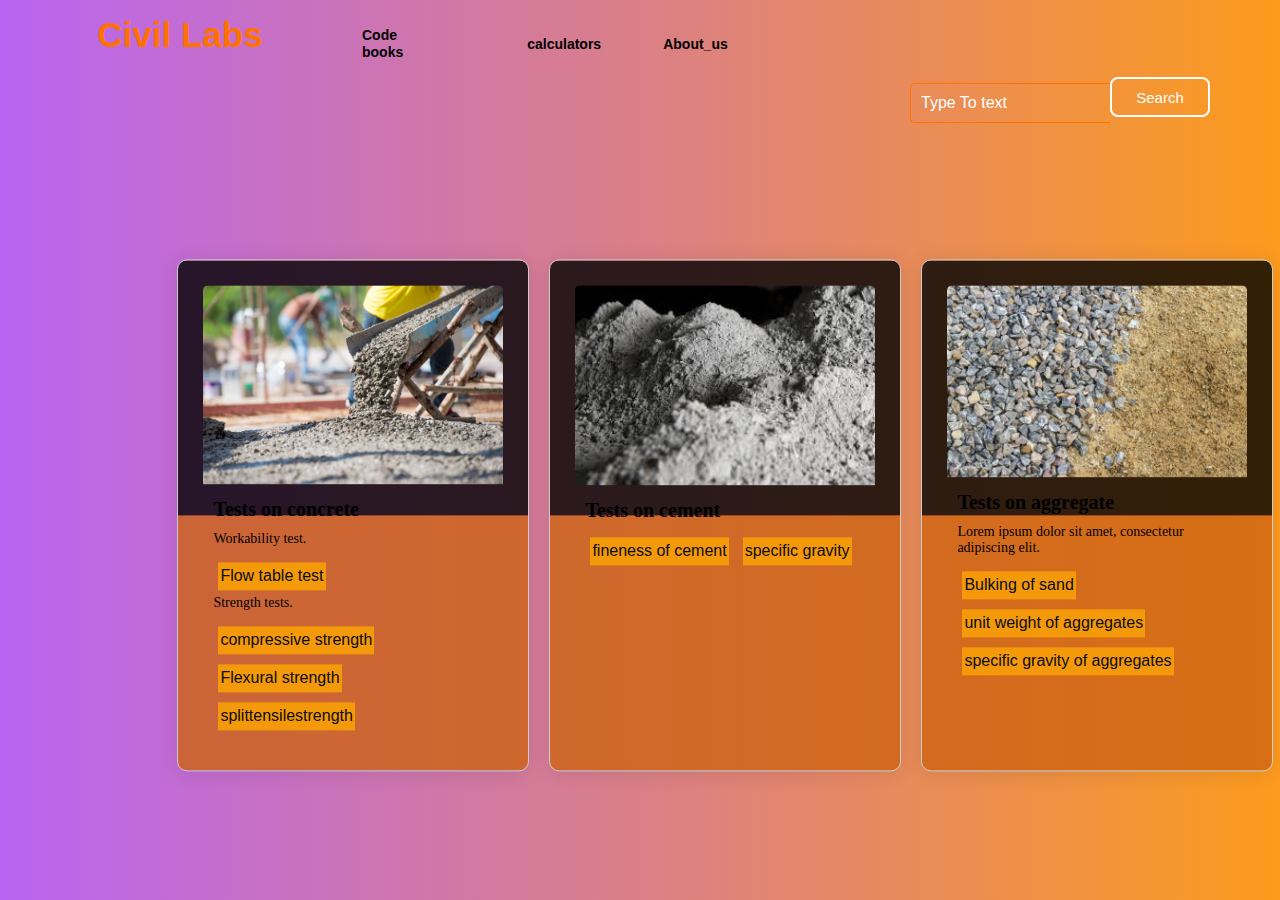
<file: Labs.html>
<!DOCTYPE html>
<html lang="en">
<head>
    <title>Concrete Lab</title>
    <meta charset="utf-8">
    <meta name="viewport" content="width=device-width, initial-scale=1">
    <link rel="stylesheet" href="style.css">
</head>

<div class="mainlabs">
    <div class="navbar">
        <div class="icon">
            <h2 class="logo">Civil Labs</h2>
        </div>

        <div class="menu">
            <ul>
                <li><a href="https://civilread.com/iscodes-pdf/"target="_blank"rel="noopener">Code books</a></li>
                <li><a href="#"></a></li>
                <li>
                    <a href = "#">calculators</a>
                    <ul class="dropdown">
                        <li><a href="#TE">..</a></li>
                        <li><a href="#"></a></li>
                        <li><a href="#"></a></li>
                        <li><a href="#"></a></li>
                    </ul>
                </li>
                <li><a href = "#">About_us</a></li>
            </ul>
        </div>

        <div class="search">
            <input class="srch" type="search" name="" placeholder="Type To text">
            <a href="#"> 
            <button class="btn">Search</button></a>
        </div>
    </div>

    
        <div class="card-container">
          <div class="card" onclick="showDetails(this)">
           <img src="concretett.jpg" alt="Image" class="card-img">
           <div class="card-content">
              <h2 class="card-title">Tests on concrete</h2>
             <p class="card-text">Workability test.</p>
             <button class="btnof" onclick="showflowtable()">Flow table test</a></button>
             <p class="card-text">Strength tests.</p>
             <button class="btnof" onclick="showconcrete()">compressive strength</a></button>
             <button class="btnof" onclick="showflexuralstrength()">Flexural strength</button>
             <!--<button class="btn" onclick="settingtime()">settingtime</a></button>-->
             <button class="btnof" onclick="showsplittensile()">splittensilestrength</a></button>

           </div>
           <div class="card-details">
             <p>Details will be shown here</p>
            </div>
         </div>

          <div class="card" onclick="showDetails(this)">
            <img src="cemetest.jpg" alt="Image" class="card-img">
           <div class="card-content">
              <h2 class="card-title">Tests on cement</h2>
              <button class="btnof" onclick="showfineness()">fineness of cement </button>
              <button class="btnof" onclick="showsg()">specific gravity</button>

            </div>
            <div class="card-details">
              <p>Details will be shown here</p>
            </div>
          </div>


         <div class="card" onclick="showDetails(this)">
            <img src="Aggregates.jpg" alt="Image" class="card-img">
           <div class="card-content">
              <h2 class="card-title">Tests on aggregate</h2>
              <p class="card-text">Lorem ipsum dolor sit amet, consectetur adipiscing elit.</p>
             
             <button class="btnof" onclick="showbulkingofsand()" >Bulking of sand</button>
             <button class="btnof" onclick="showunitweight()">unit weight of aggregates</button>
             <button class="btnof" onclick="showsgc()">specific gravity of aggregates</button>

            </div>
           <div class="card-details">
              <p>Details will be shown here</p>
            </div>
          </div>


      
         <!-- Add more cards here -->
        </div>
    






    <div class="content" id="compressivetest" style="display:none;">
        <h1>Compressive strength</h1>
        
        <p class="par">Compressive strength is the ability of material or structure to carry the loads on its surface without any crack or deflection.
          <br>A material under compression tends to reduce the size. 
          Concrete compressive strength for general construction varies from<br> 15 MPa (2200 psi) to 30 MPa (4400 psi) and higher in commercial and industrial structures.
          </p>

          <center><iframe width="560" height="315" src="https://www.youtube.com/embed/yzpWGrh9j6Y"
            title="YouTube video player" frameborder="5"
            allow="accelerometer; autoplay; " 
            allowfullscreen></iframe>
          </center>
          <!--<button class="btn" onclick="showDiv()">Calculator </button>-->
        <p class="par">The formula to calculate compressive strength is
        </p>
         ̌<h2 style="color: black" >F = P/A </h2>,
        <p class="par">F=The compressive strength (MPa)
             <br> P=Maximum load (or load until failure) to 
             <br>the material (N) A=A cross section of the area of the material resisting the load (mm2)
        </p>

            
    
          <div class="form" id="asz">
            <form id="concrete">
                <h2>Compressive strength</h2>
                <h1>Enter the breadth in (mm):</h1> <input type="text"
                id="firstNumber" /><br>
                <h1>Enter the depth in (mm): </h1><input type="text" 
                id="secondNumber" /><br>
                <h1>Enter the failure load for sample 1 in (N): </h1><input type="text" 
                id="third number" /><br>
                <h1>Enter the failure load for sample 2 in (N) :</h1><input type="text" 
                id="fourth number" /><br>
                <h1>Enter the failure loadfor sample 3 in (N): </h1><input type="text" 
                id="fifth number" /><br>
                
                <input class='btn' type="button" onClick="concretetest()" 
                 Value="calculate" />
            </form>

             
              <p><h2>The Result is in (N/mm^2) : <br>
                <span id = "resultloa"></span></h2>
              </p>


          </div>


    </div>



    <div class="content" id="specificgravity" style="display: none;">
      <h1>Specific Gravity of cement</h1>
      <p class="par">The  specific gravity of cement is the weight of particular volume of cement , compared to the weight of the very small amount of water at the given temperature .
        <br> for cement , specific gravity lies at the 3.15 g/cc that indicates that the cement is 3.15 times heavier
        <br> than the same volume of the water.</p>
        <center> <iframe width="560" height="315" src="https://www.youtube.com/embed/Ql5U1k9Sxhg" 
          title="YouTube video player" frameborder="0" 
          allow="accelerometer; autoplay; 
          clipboard-write; encrypted-media; gyroscope; picture-in-picture; web-share" allowfullscreen></iframe>
        </center>

  
      <div class="form" >
          <form id="concrete">
              <h2>Specific Gravity of cement</h2>
              <h1>Enter the weight of empty flask, W1 in (gm):</h1> <input type="text"
              id="W1" /><br>
              <h1> Weight of cement in flask,W2 in (gm): </h1><input type="text" 
              id="W2" /><br>
              <h1>Enter the weight of mixture of kerosene to the sample,W3 in (gm) : </h1><input type="text" 
              id="W3" /><br>
              <h1>Enter the weight of kerosene only in the bottle to the tip,W4 in (gm): </h1><input type="text" 
              id="W4" /><br>
              <h1>Enter the weight of kerosene only in the bottle to the tip,W5 in (gm): </h1><input type="text" 
              id="W5" /><br>
              <input class='btn' type="button" onClick="SpecificGravity()" 
               Value="calculate" />
          </form>
  
            <p><h2>The Result is : <br>
              <span id = "Sg"></span></h2>
           </p>
  
      </div>
      
    </div>

   <div class="content" id="splittensile" style="display: none;">
     <h1>split tensile strength</h1>
     <p class="par">The split tensile test is an indirect way of evaluating the tensile test of concrete. In this test, 
          a standard cylindrical specimen is laid horizontally,<br>and the force is applied on the cylinder radially on the surface which causes 
         the formation of a vertical crack in the specimen along its diameter.</p>
        <center><iframe width="560" height="315" src="https://www.youtube.com/embed/UIcMUJzTHUE" 
         title="YouTube video player" frameborder="0" allow="accelerometer; autoplay; 
         clipboard-write; encrypted-media; gyroscope; picture-in-picture; web-share" allowfullscreen></iframe>
        </center>
  
     <div class="form">
       <form id="concrete">
           <h2>split tensile strength</h2>
           <h1>enter the load at failure in N/mm^2 :</h1> <input type="text"
           id="P" /><br>
           <h1> enter the diameter of the specimen in mm: </h1><input type="text" 
           id="D" /><br>
           <h1>enter the length of the specimen in mm: </h1><input type="text" 
           id="L" /><br>
           <input class='btn' type="button" onClick="splittensilestrength()"
            Value="calculate" />
       </form>

       <p><h2>The Result is : <br>
         <span id = "S"></span></h2>
       </p>
        

      </div>
    </div>

   <div class="content" id="fineness" style="display: none;">
     <h1>FINESS OF CEMENT</h1>
     <p class="par">The fineness of cement is a measure of cement particle size and is denoted in terms of the specific surface area of cement. 
        <br> The Fineness Test of Cement is done by sieving cement samples through a standard IS sieve.
       <br>The weight of a cement particle whose size is greater than 90 microns is determined. Then the percentage of retained cement particles is calculated.</p>
       <center> <iframe width="560" height="315" src="https://www.youtube.com/embed/e9XX7993eh8" 
         title="YouTube video player" frameborder="0" allow="accelerometer; autoplay;
          clipboard-write; encrypted-media; gyroscope; picture-in-picture; web-share" allowfullscreen></iframe>
       </center>
  
     <div class="form">
         <form id="concrete">
             <h2>FINESS OF CEMENT</h2>
             <h1>Enter weight of cement taken in grams :</h1> <input type="text"
             id="retainwg" /><br>
             <h1>Enter weight retained on seive in grams: </h1><input type="text" 
             id="retainse" /><br>
             <input type="button" onClick="FINESSOFCEMENT()" 
              Value="Divide" />
           </form>
  
          <p><h2>The Result is in %: <br>
            <span id = "result" ></span></h2>
          </p>
         
  
      </div>
    
    </div>





  <div class="content" id="Bulkingofsand" style="display: none;">
    <h1>Bulking of sand</h1>
    <p class="par"><br>The increase in the volume of sand due to increase in moisture content is called bulking of sand. A film of water
      <br> is created around the sand particles which forces the particles to get a side from each other and thus the volume is increased  
      <br>  Five to eight percent of the increase in moisture in the sand can increase the volume of sand up to 20 to 40 percent. 
      </p>
        <center><iframe width="560" height="315" src="https://www.youtube.com/embed/G7zXDCDcsRc"
          title="YouTube video player" frameborder="0" allow="accelerometer; autoplay; 
          clipboard-write; encrypted-media; gyroscope; picture-in-picture; web-share" allowfullscreen></iframe>
        </center>


      <div class="form">
        <form id="concrete">
            <h2>Bulking of sand</h2>
            <h1>Volume of the sand & water in the container in ml :</h1> <input type="text"
            id="v1" /><br>
            <h1>Volume of the sand & water in the container in ml: </h1><input type="text" 
            id="1v2" /><br>
            <h1>Volume of the sand in water in the container in ml: </h1><input type="text" 
            id="2v2" /><br>
            <h1>Volume of the sand in water in the container in ml: </h1><input type="text" 
            id="3v2" /><br>
            <h1>Volume of the sand in water in the container in ml: </h1><input type="text" 
            id="4v2" /><br>
            <h1>Volume of the sand in water in the container in ml: </h1><input type="text" 
            id="5v2" /><br>
            <input class='btn' type="button" onClick="Bulkingofsand()" 
             Value="calculate" />
          </form>

          <p><h2>The maximum percentage raise : <br>
            <span id = "bulk1"></span></h2>
          </p>
          <p><h2>Maximum bulking of sand is observed at : <br>
            <span id = "bulk2"></span></h2>
          </p>

      </div>
      
  </div>



  <div class="content" id="flexuralstrength" style="display: none;">
    <h1>flexural strength</h1>
	  
      <h2>Flexural strength of concrete is determined by using the formula,<br>
	      F= PL/ (bd 2. Here F= Flexural strength of concrete (in MPa),<br>
	      P= Failure load (in N),<br>
	      L= Effective span of the beam (400mm),<br>
	      b= Breadth of the beam (100mm)<h2>

      <div class="form">
          <form id="concrete">
            <h2>Flexural strength</h2>
            <h1>a value in mm</h1><input type="text" id="txta" /> <br>
			       
			      <h1>P value in N</h1><input type="text" id="txtP" /> <br>
			     
			      <h1>L value in mm</h1><input type="text" id="txtL" /> <br>
			      
			      <h1>b value in mm</h1><input type="text" id="txtb" /> <br>
			       
			      <h1>d value in mm</h1><input type="text" id="txtd" /> <br>
            <input class="btn" type="button"  onclick="flexuralstrength()"
              value="Calculate" />
			    </form>
          <p><h2>The Result is in N/mm^2: <br>
			      <span id="Result1"></span>
          </p>
          <p>
			      <span id="Result2"></span>
          </p>
          <p>
			      <span id="Result3"></span>
          </p>
      </div>
  </div>


  <div class="content" id="showflowtable" style="display:none;">
    <h1>FLOW TABLE TEST</h1>
    <p class="par">The flow test is performed to measure the workability of concrete.
      In this test the workability of concrete is measured by examining the flowing property or fluidity of concrete.<br>
      The flow test is a simple laboratory test. This test works on the principle of a jolting of the standard mass of concrete and measured by the flow of concrete.
      <br>The flow of concrete indicates the workability of concrete.</p>


    <div class="form">
        <form id="concrete">
            <h2>FLOW TABLE TEST</h2>
            <h1>Enter the diameter of the flow 1st direction in cms:</h1> <input type="text"
            id="Dt1" /><br>
            <h1>Enter the diameter of the flow 2nd direction in cms:</h1> <input type="text"
            id="Dt2" /><br>
            <h1>Enter the diameter of the flow 3rd direction in cms:</h1> <input type="text"
            id="Dt3" /><br>
            <h1>Enter the diameter of the flow 4th direction in cms:</h1> <input type="text"
            id="Dt4" /><br>
            <h1>Enter the diameter of the flow 5th direction in cms:</h1> <input type="text"
            id="Dt5" /><br>
            <h1>Enter the diameter of the flow 6th direction in cms:</h1> <input type="text"
            id="Dt6" /><br>
            <h1>Enter the diameter of the flow 7th direction in cms:</h1> <input type="text"
            id="Dt7" /><br>
            <h1>Enter the diameter of the flow 8th direction in cms:</h1> <input type="text"
            id="Dt8" /><br>
            <input type="button" onClick="FLOWTABLETEST()"
             Value="calculate" />
          </form>
  
          <p><h2>The Result is : <br>
            <span id = "ft"></span></h2>
          </p>
         
  
    </div>
  </div>



  <div class="content" id="specificgravityofaggregates" style="display: none;">
      <h1>specific gravity of aggregates</h1>
      <p class="par">Specific Gravity is defined as the ratio of Weight of Aggregate to the Weight of equal Volume of water.
	    <br> The specific gravity of an aggregate is considered to be a measure of strength or quality of the material.
	      Aggregates having low specific gravity are generally weaker than those with high specific gravity. 
           <br> This property helps in a general identification of aggregates.</p>


        <div class="form">
          <form id="concrete">
              <h2>specific gravity of aggregates</h2>
              <h1>weight of empty pycnometer in (Kg) :</h1> <input type="text"
              id="valw1" /><br>
              <h1>weight of pycnometer + dry aggregate in (Kg): </h1><input type="text" 
              id="valw2" /><br>
              <h1>weight of pycnometer + dry aggregate + water in (Kg): </h1><input type="text" 
              id="valw3" /><br>
              <h1>weight of empty pycnometer + water in (Kg): </h1><input type="text" 
              id="valw4" /><br>
              <input class='btn' type="button" onClick="specificgravityofaggregates()" 
               Value="calculate" />
            </form>
  
            <p><h2>The Result is : <br>
              <span id = "G"></span></h2>
            </p>
  
        </div>

  </div>

    <div class="content" id="unitweight" style="display: none;">
      <h1>unit weight of aggregates</h1>
      <p class="par">Weigh the measure full of compacted aggregate and subtract the tare weight of the empty measure 
	      <br> to obtain the net weight of the aggregate required to fill the measure.
        <br> Repeat the above steps until a total of 3 weight determinations are obtained which do not differ by more than 1 %.</p>
  
  
        <div class="form">
          <form id="concrete">
              <h2>unit weight of aggregates</h2>
              <h1>weight of empty cylinder in (kg) :</h1> <input type="text"
              id="valW1" /><br>
              <h1>weight of cylinder + water in (kg): </h1><input type="text" 
              id="valW2" /><br>
              <h1>weight of cylinder + dry aggregate + water in (kg): </h1><input type="text" 
              id="valW3" /><br>
              <input class='btn' type="button" onClick="unitweightofaggregates()" 
               Value="calculate" />
            </form>
  
            <p><h2>The Result is in Kg/m^2: <br>
              <span id = "Gg"></span></h2>
            </p>
  
        </div>
    </div>


    
  

</div>







<script>
  
  function concretetest() 
    { 
      num1 = parseInt(document.getElementById(
        "firstNumber").value);
      num2 = parseInt(document.getElementById(
        "secondNumber").value);
      num3 = parseInt(document.getElementById(
        "third number").value);
      num4 = parseInt(document.getElementById(
        "fourth number").value);
      num5 = parseInt(document.getElementById(
        "fifth number").value);

      
      area= num1*num2
      sum= num3+num4+num5;
      average=(sum)/3;
      


      document.getElementById(
        "resultloa").innerHTML = (average)/(area)*1000,PerformanceResourceTiming
    }

    function showconcrete() {
      var div= document.getElementById('compressivetest')
			if (div.style.display === 'none') {
				div.style.display = 'block';
			} else {
				div.style.display = 'none';
			}
   }

    function Bulkingofsand()
    {
      n1 = document.getElementById(
        "v1").value;
      n2 = document.getElementById(
        "1v2").value;
      n3 = document.getElementById(
        "2v2").value;
      n3 = document.getElementById(
        "3v2").value;
      n4 = document.getElementById(
        "4v2").value;
      n5 = document.getElementById(
        "5v2").value;
        val11 = n2-n1;
        val12 = val11/n1;
        val13 = val12*100;
        val21 = n3-n1;
        val22 = val21/n1;
        val23 = val22*100; 
        val31 = n4-n1;
        val32 = val31/n1;
        val33 = val32*100;
        val41 = n5-n1;
        val42 = val41/n1;
        val43 = val42*100;
        var array = [val13, val23, val33, val43 ];
        var largest= 0;

        for (i=0; i<array.length; i++){
          if (array[i]>largest) {
            largest=array[i];
          }
        }
        console.log(largest);

      document.getElementById(
        "bulk1").innerHTML = largest
        if (largest==val13){
          document.getElementById(
           "bulk2").innerHTML = "4%"

        }  else if (largest==val23) {
          document.getElementById(
           "bulk2").innerHTML = "6%"

        } else if (largest==val33) {
          document.getElementById(
           "bulk2").innerHTML = "10%"
          
        } else if (largest==val43) {
          document.getElementById(
           "bulk2").innerHTML = "14%"
        } else {
          document.getElementById(
           "bulk2").innerHTML = "18%"
        }
      
      

    } 

    function showbulkingofsand() {
      var div= document.getElementById('Bulkingofsand')
			if (div.style.display === 'none') {
				div.style.display = 'block';
			} else {
				div.style.display = 'none';
			}
   }

   


    function SpecificGravity() 
    { 
      W1 = Number(document.getElementById(
        "W1").value);
      W2 = Number(document.getElementById(
        "W2").value);
      W3 = Number(document.getElementById(
        "W3").value);
      W4 =Number(document.getElementById(
        "W4").value);
      W5 =Number(document.getElementById("W5").value);
        g=W3-W1
        lo=W5*g
        s=W5+W3-W4
        po=W2-W1
        Sg=s*po 

      document.getElementById(
        "Sg").innerHTML = lo/Sg
    }
    function showsg() {
      var div= document.getElementById('specificgravity')
			if (div.style.display === 'none') {
				div.style.display = 'block';
			} else {
				div.style.display = 'none';
			}
   }
    
    function splittensilestrength() 
    { 
      P = document.getElementById(
        "P").value;
      D = document.getElementById(
        "D").value;
      L= document.getElementById(
        "L").value;
      S=(2*P)/(3.14*D*L)
        

      document.getElementById(
        "S").innerHTML = S
    }

    function showsplittensile() {
      var div= document.getElementById('splittensile')
			if (div.style.display === 'none') {
				div.style.display = 'block';
			} else {
				div.style.display = 'none';
			}
   }



    function FINESSOFCEMENT() 
    { 
      w = document.getElementById(
        "retainwg").value;
      w1 = document.getElementById(
        "retainse").value;
        val = w1/w;
      document.getElementById(
        "result").innerHTML = val*100
    }

    function showfineness() {
      var div= document.getElementById('fineness')
			if (div.style.display === 'none') {
				div.style.display = 'block';
			} else {
				div.style.display = 'none';
			}
   }
    
    

    function FLOWTABLETEST()
    { 
      var Dt11 = Number(document.getElementById(
        "Dt1").value);
      var Dt22 = Number(document.getElementById(
        "Dt2").value);
      var Dt33 = Number(document.getElementById(
        "Dt3").value);
      var Dt44 = Number(document.getElementById(
        "Dt4").value);
      var Dt55 = Number(document.getElementById(
        "Dt5").value);
      var Dt66 = Number(document.getElementById(
        "Dt6").value);
      var Dt77 = Number(document.getElementById(
        "Dt7").value);
      var Dt88 = Number(document.getElementById(
        "Dt8").value);
        var er= Dt11+Dt22+Dt33+Dt44+Dt55+Dt66+Dt77+Dt88;
        var Di=er/8;
        var vall = Di-25;
        var ftb = vall*100/25;
      document.getElementById(
        "ft").innerHTML=ftb
    }

    function showflowtable() {
      var div= document.getElementById('showflowtable')
			if (div.style.display === 'none') {
				div.style.display = 'block';
			} else {
				div.style.display = 'none';
			}
   }


    function flexuralstrength()
	  { 
		  var aval = Number(document.getElementById("txta").value);
		  var Pval = Number(document.getElementById("txtP").value);
	  	var Lval = Number(document.getElementById("txtL").value);
		  var bval = Number(document.getElementById("txtb").value);
		  var dval = Number(document.getElementById("txtd").value);

      if(aval>=13) {

		    var F = (Pval*Lval)/(bval*dval*dval);
			      document.getElementById("Result1").innerHTML = +F;
           
      } else if(aval==11) {
		    var F = (3*Pval*aval)/(bval*dval*dval);
			      document.getElementById("Result2").innerHTML = F;

      } else if(aval==12) {
		    var F = (3*Pval*aval)/(bval*dval*dval);
			      document.getElementById("Result2").innerHTML = F;
            
      } else if(aval<11) {
            document.getElementById("Result3").innerHTML ="Discart Result";
            
      }
        else {
           return "Enter a value"
            
      } 
      
    }

    function showflexuralstrength() {
      var div= document.getElementById('flexuralstrength')
			if (div.style.display === 'none') {
				div.style.display = 'block';
			} else {
				div.style.display = 'none';
			}
   }

    function specificgravityofaggregates() 
    { 
      var ww1 = Number(document.getElementById(
        "valw1").value);
      var ww2 = Number(document.getElementById(
        "valw2").value);
      var ww3 = Number(document.getElementById(
        "valw3").value);
      var ww4 =Number(document.getElementById(
        "valw4").value);
      g=(ww2-ww1);
      s=((ww4-ww1)-(ww3-ww2));
      G=g/s

      document.getElementById(
        "G").innerHTML = G
    }
  
    function showsgc() {
      var div= document.getElementById('specificgravityofaggregates')
			if (div.style.display === 'none') {
				div.style.display = 'block';
			} else {
				div.style.display = 'none';
			}
    }

    function AggregateCrushingValue() 
    { 
      M1 = document.getElementById(
        "M1").value;
      M3 = document.getElementById(
        "M3").value;
      M2 = document.getElementById(
        "M2").value;
     Agg =   M2/M1 * 100

      document.getElementById(
        "Aggregate Crushing Value").innerHTML = Agg
    }

    function unitweightofaggregates() 
    { 
      var WW1 = Number(document.getElementById(
        "valW1").value);
      var WW2 = Number(document.getElementById(
        "valW2").value);
      var WW3 = Number(document.getElementById(
        "valW3").value);
      g=(WW3-WW1);
      s=(WW2-WW1);
      G=g/s

      document.getElementById(
        "Gg").innerHTML = G
    }

    function showunitweight() {
      var div= document.getElementById('unitweight')
			if (div.style.display === 'none') {
				div.style.display = 'block';
			} else {
				div.style.display = 'none';
			}
    }
    
    function settingtime() {
      var div= document.getElementById('settingtime')
			if (div.style.display === 'none') {
				div.style.display = 'block';
			} else {
				div.style.display = 'none';
			}
    }


    function showDiv() {
			var div = document.getElementById('asz');

			if (div.style.display === 'none') {
				div.style.display = 'block';
			} else {
				div.style.display = 'none';
			}
		}
   


 
 

 

</script>
</file>
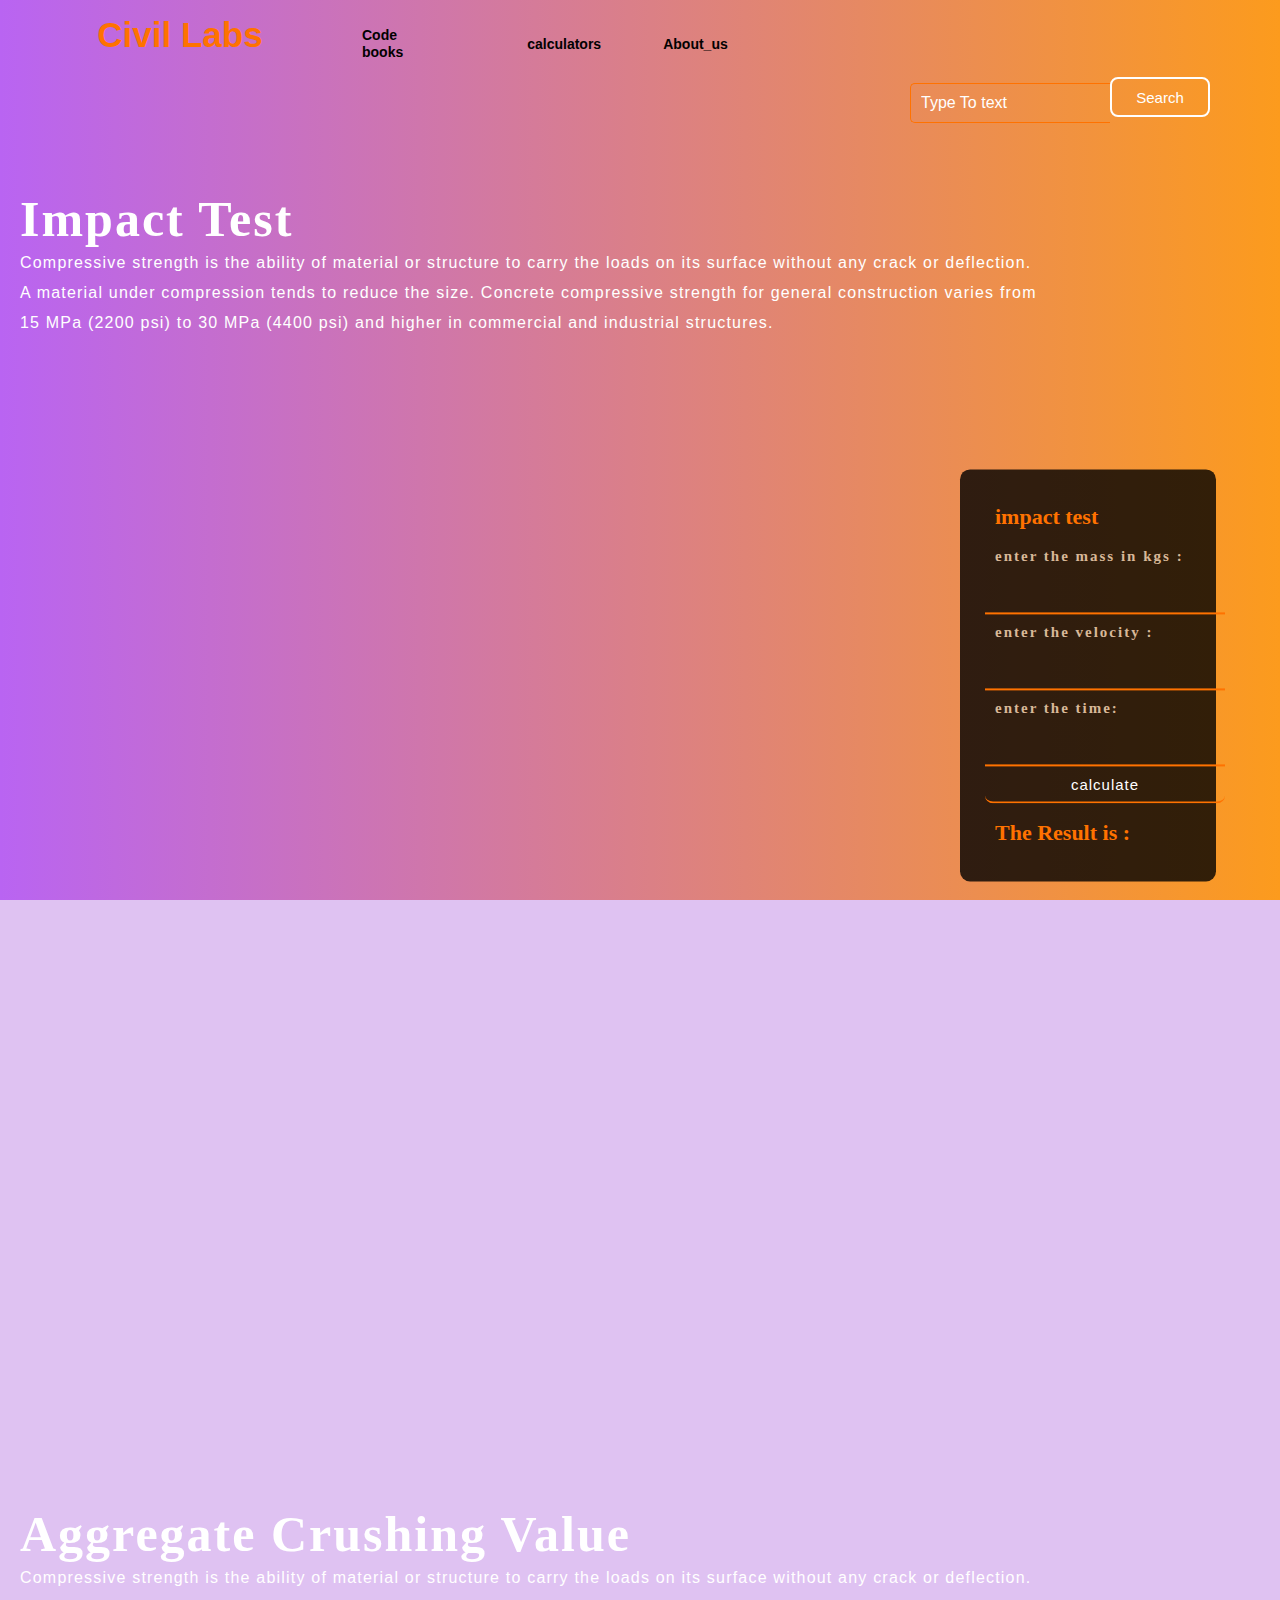
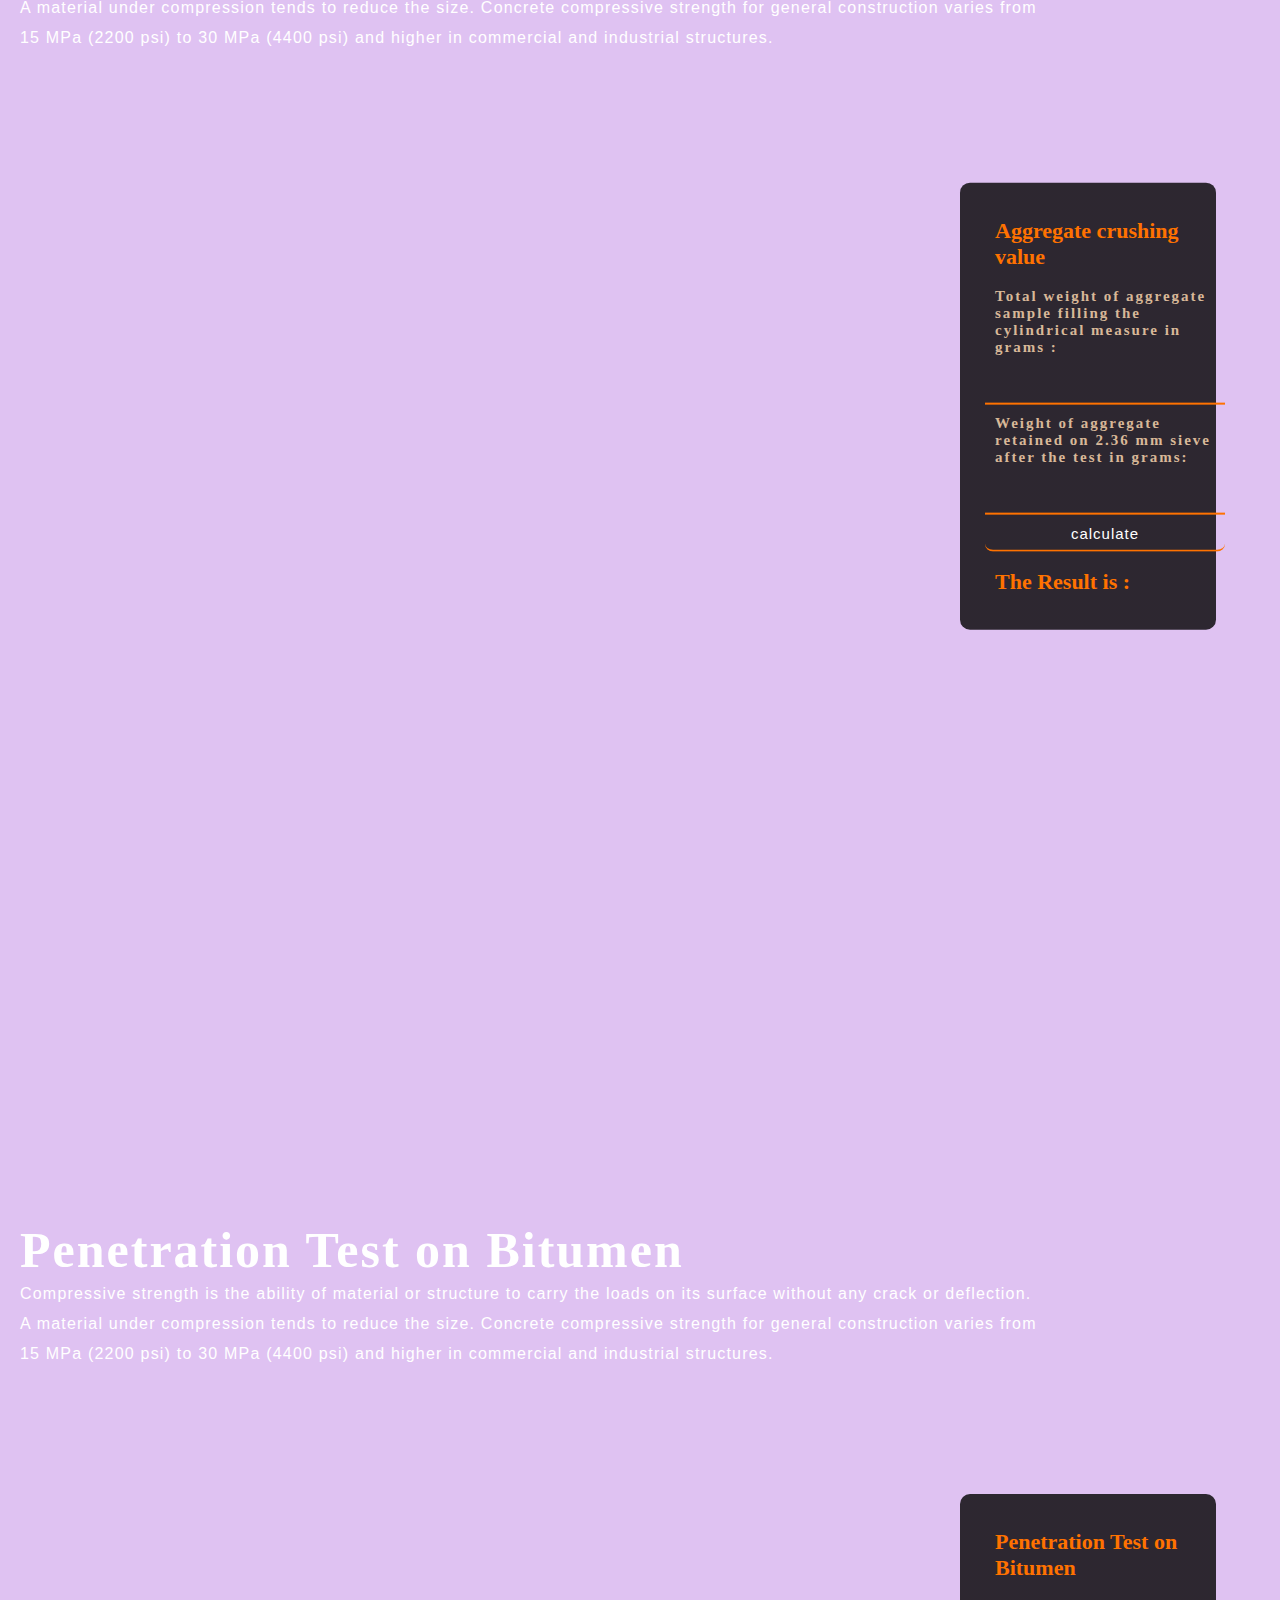
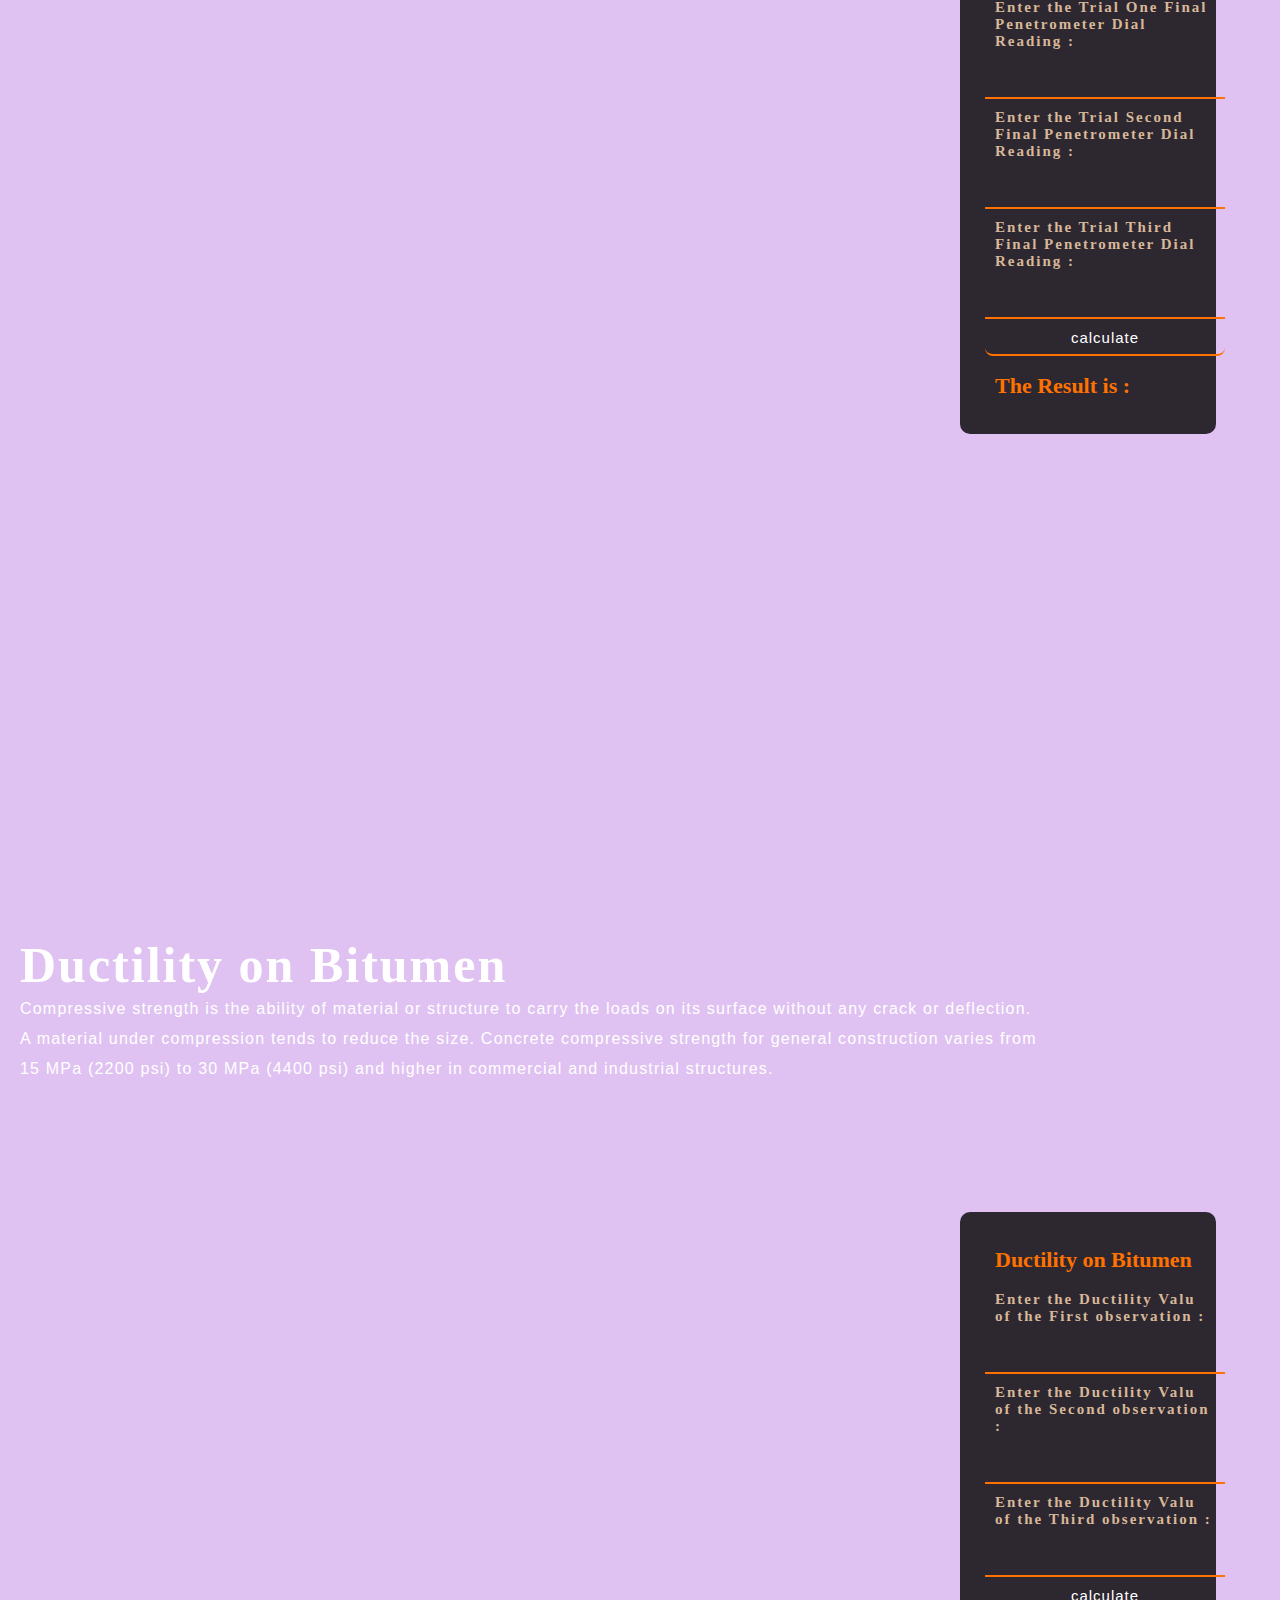
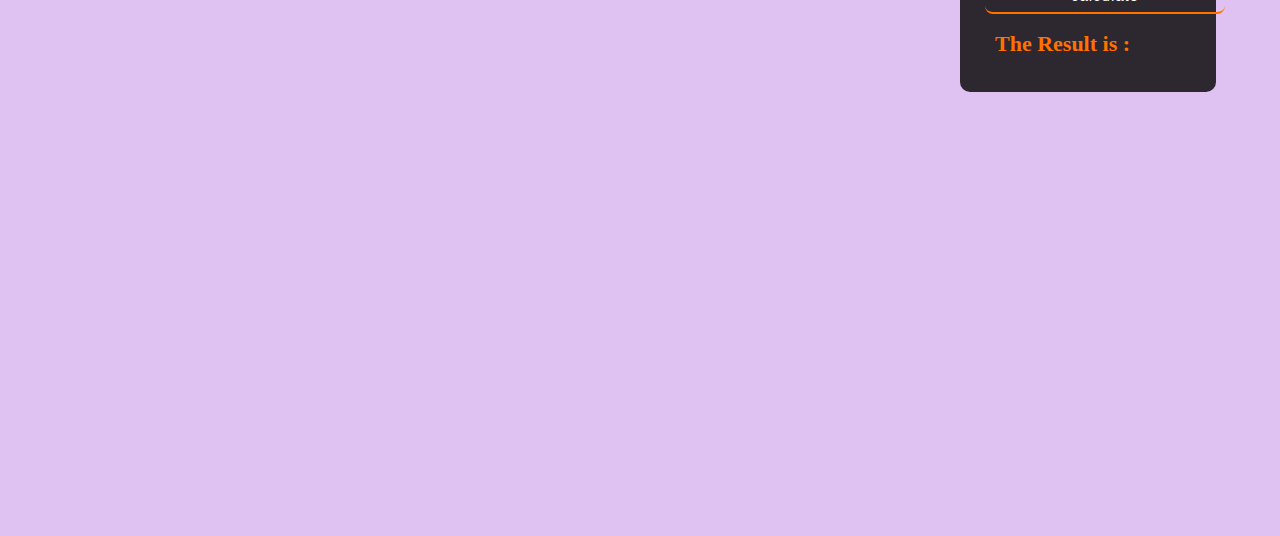
<file: transporteng.html>
<!DOCTYPE html>
<html lang="en">
<head>
    <title>Concrete Lab</title>
    <meta charset="utf-8">
    <meta name="viewport" content="width=device-width, initial-scale=1">
    <link rel="stylesheet" href="style.css">
</head>

<div class="mainlabs">
    <div class="navbar">
        <div class="icon">
            <h2 class="logo">Civil Labs</h2>
        </div>

        <div class="menu">
            <ul>
                <li><a href="https://civilread.com/iscodes-pdf/"target="_blank"rel="noopener">Code books</a></li>
                <li><a href="#"></a></li>
                <li>
                    <a href = "#">calculators</a>
                    <ul class="dropdown">
                        <li><a href="#TE">..</a></li>
                        <li><a href="#"></a></li>
                        <li><a href="#"></a></li>
                        <li><a href="#"></a></li>
                    </ul>
                </li>
                <li><a href = "#">About_us</a></li>
            </ul>
        </div>

        <div class="search">
            <input class="srch" type="search" name="" placeholder="Type To text">
            <a href="#"> 
            <button class="btn">Search</button></a>
        </div>
    </div>


    <div class="content">
        <h1>Impact Test</h1>
        
        <p class="par">Compressive strength is the ability of material or structure to carry the loads on its surface without any crack or deflection.
          <br>A material under compression tends to reduce the size. 
          Concrete compressive strength for general construction varies from<br> 15 MPa (2200 psi) to 30 MPa (4400 psi) and higher in commercial and industrial structures.
          </p>

        <div class="form">
           <form id="concrete">
             <h2>impact test</h2>
             <h1>enter the mass in kgs  :</h1> <input type="text"
             id="M" /><br>
             <h1> enter the velocity : </h1><input type="text" 
             id="V" /><br>
             <h1>enter the time: </h1><input type="text" 
             id="T" /><br>
             <input class='btn' type="button" onClick="impacttest()" 
              Value="calculate" />
           </form>
            <p><h2>The Result is : <br>
                <span id = "R"></span></h2>
            </p>
    
        </div>
    

    </div>   



    <div class="content">
        <h1>Aggregate Crushing Value</h1>
        
        <p class="par">Compressive strength is the ability of material or structure to carry the loads on its surface without any crack or deflection.
          <br>A material under compression tends to reduce the size. 
          Concrete compressive strength for general construction varies from<br> 15 MPa (2200 psi) to 30 MPa (4400 psi) and higher in commercial and industrial structures.
          </p>

        <div class="form">
            <form id="concrete">
                <h2>Aggregate crushing value </h2>
                <h1>Total weight of aggregate sample filling the cylindrical measure in grams :</h1>
                <input type="text"
                id="M1" /><br>
                <h1>Weight of aggregate retained on 2.36 mm sieve after the test in grams: </h1>
                <input type="text" 
                id="M2" /><br>
                <input class='btn' type="button" onClick="AggregateCrushingvalue()"
                 Value="calculate" />
              </form>
    
              <p><h2>The Result is : <br>
                <span id = "Aggregatecrushingvalue" ></span></h2>
              </p>
    
        </div>
    
    

    </div> 


    <div class="content">
      <h1>Penetration Test on Bitumen</h1>
      
      <p class="par">Compressive strength is the ability of material or structure to carry the loads on its surface without any crack or deflection.
        <br>A material under compression tends to reduce the size. 
        Concrete compressive strength for general construction varies from<br> 15 MPa (2200 psi) to 30 MPa (4400 psi) and higher in commercial and industrial structures.
        </p>

      <div class="form">
          <form id="concrete">
            <h2>Penetration Test on Bitumen</h2>

              <h1>Enter the Trial One Final Penetrometer Dial Reading :</h1> <input type="text"
              id="PDR1" /><br>
              <h1>Enter the Trial Second Final Penetrometer Dial Reading : </h1><input type="text" 
              id="PDR2" /><br>
              <h1>Enter the Trial Third Final Penetrometer Dial Reading : </h1><input type="text" 
              id="PDR3" /><br>
              <input class='btn' type="button" onClick="PenetrationTestonBitumen()"
               Value="calculate" />
          </form>
  
  
          <p><h2>The Result is : <br>
            <span id = "Penetration Value"></span></h2>
          </p>

  
      </div>
  
  

  </div> 
    

  <div class="content">
    <h1>Ductility on Bitumen</h1>
    
    <p class="par">Compressive strength is the ability of material or structure to carry the loads on its surface without any crack or deflection.
      <br>A material under compression tends to reduce the size. 
      Concrete compressive strength for general construction varies from<br> 15 MPa (2200 psi) to 30 MPa (4400 psi) and higher in commercial and industrial structures.
      </p>

      <div class="form">
        <form id="concrete">
              <h2>Ductility on Bitumen</h2>
              <h1>Enter the Ductility Valu of the First observation : </h1> <input type="text"
              id="DFO1" /><br>
              <h1>Enter the Ductility Valu of the Second observation : </h1><input type="text" 
              id="DFO2" /><br>
              <h1>Enter the Ductility Valu of the Third observation : </h1><input type="text" 
              id="DFO3" /><br>
              <input class='btn' type="button" onClick="DuctilityonBitumen()"
               Value="calculate" />
        </form>
  
          <p><h2>The Result is : <br>
            <span id = "suma"></span></h2>
          </p>
                
      
      </div>
  



</div>
    
    



</div>


<script>


function  impacttest() 
    { 
      M = document.getElementById(
        "M").value;
      V = document.getElementById(
        "V").value;
      T= document.getElementById(
        "T").value;
      R=M*V/T
        

      document.getElementById(
        "R").innerHTML = R
    }

function AggregateCrushingvalue() 
    { 
      M1 = Number(document.getElementById(
        "M1").value);
      M2 = Number(document.getElementById(
        "M2").value);
      v=M1-M2;
      ACV = v/M1*100;

      document.getElementById(
        "Aggregatecrushingvalue").innerHTML = ACV
    }


   
function PenetrationTestonBitumen()
    { 
      PDR1 = document.getElementById(
        "PDR1").value;
      PDR2 = document.getElementById(
        "PDR2").value;
      PDR3= document.getElementById(
        "PDR3").value;
      M = PDR1- 0
      H = PDR2- 0
      A=  PDR3- 0
       sum = M + H + A 
       Avg =sum/3
       PenetrationValue = Avg/10 

   
      document.getElementById(
        "Penetration Value").innerHTML = PenetrationValue
    }

function DuctilityonBitumen()
    { 
        a = Number(document.getElementById(
        "DFO1").value);
        b = Number(document.getElementById(
        "DFO2").value);
        c = Number(document.getElementById(
        "DFO3").value);
      sum = a+b+c ;
      
      document.getElementById(
        "suma").innerHTML = sum
    }




</script>
</file>
<file: style.css>
*{
    margin: 0;
    padding: 0;
}

.main{
    width: 100%;
    background: linear-gradient(to top, rgba(0,0,0,0.5)50%,rgba(0,0,0,0.5)50%), url(001.jpg);
    background-position: center;
    background-size: cover;
    height: 100vh;
}
.mainlabs{
    width: 100%;
    
    background-position: center;
    background-size: cover;
    height: 100vh;
}
.navbar{
    width: 1200px;

    height: 75px;
    margin: auto;
}


.logo{
    color: #ff7200;
    font-size: 35px;
    font-family: Arial;
    padding-left: 20px;
    float: left;
    padding-top: 10px;
    margin-top: 5px
}

.menu{
    width: 400px;
    float: left;
    height: 70px;
}

ul{
    float: left;
    display: flex;
    justify-content: center;
    align-items: center;
}
  
.show {  
  display:block;
}

ul li{
    list-style: none;
    margin-left: 62px;
    margin-top: 27px;
    font-size: 14px;
}

ul li a{
    text-decoration: none;
    color: rgb(2, 1, 1);
    font-family: Arial;
    font-weight: bold;
    transition: 0.4s ease-in-out;
}

ul li a:hover{
    color: #ff7200;
}
ul li ul.dropdown {
    min-width: 10%; /* Set width of the dropdown */
    background:rgb(252, 249, 249);
    border: 1px solid #fc5603;
    border-radius: 5px 5px 5px 5px;
    box-shadow: 0 0 10px;
    display:none;
    position: right;
    z-index:auto;
    left: 0;
}
ul li:hover ul.dropdown {
    display: block; /* Display the dropdown */
}
ul li ul.dropdown li {
    display: inline;
}

.search{
    width: 330px;
    float: right;
    margin-left: 270px;
}



.srch{
    font-family: 'Times New Roman';
    width: 200px;
    height: 40px;
    background: transparent;
    border: 1px solid #ff7200;
    margin-top: 13px;
    color: #fff;
    border-right: none;
    font-size: 16px;
    float: left;
    padding: 10px;
    border-bottom-left-radius: 5px;
    border-top-left-radius: 5px;
}

.btn{
    width: 100px;
    height: 40px;
    background: #ff7200;
    border: 2px solid #ff7200;
    margin-top: 13px;
    color: #fff;
    font-size: 15px;
    border-bottom-right-radius: 5px;
    border-bottom-right-radius: 5px;
    transition: 0.2s ease;
    cursor: pointer;
}
.btn:hover{
    color: #000;
}

.btn:focus{
    outline: none;
}

.srch:focus{
    outline: none;
}

.content{
    width: auto;
    height: 1200px;
    margin: auto;
    color: #fff;
    position: relative;
}


.content .par{
    padding-left: 20px;
    padding-bottom: 25px;
    font-family: Arial;
    letter-spacing: 1.2px;
    line-height: 30px;
}

.content h1{
    font-family: 'Times New Roman';
    font-size: 50px;
    padding-left: 20px;
    margin-top: 9%;
    letter-spacing: 2px;
}

.content .cn{
    width: 160px;
    height: 40px;
    background: #ff7200;
    border: none;
    margin-bottom: 10px;
    margin-left: 20px;
    font-size: 18px;
    border-radius: 10px;
    cursor: pointer;
    transition: .4s ease;
    
}

.content .cn a{
    text-decoration: none;
    color: #000;
    transition: .3s ease;
}

.cn:hover{
    background-color: #fff;
}

.content span{
    color: #ff7200;
    font-size: 65px
}

.form{
    background: linear-gradient(to top, rgba(0,0,0,0.8)50%,rgba(0,0,0,0.8)50%);
    position: absolute;
    top: 25%;
    left: 75%;
    right: 5%;
    transform: translate(0%,-5%);
    border-radius: 10px;
    padding: 25px;
    
}

.form h2{
    width: 220px;
    font-family: 'Times New Roman';
    text-align: left;
    color: #ff7200;
    font-size: 22px;
    
    border-radius: 10px;
    margin: 2px;
    padding: 8px;
}
.form h1{
    width: 220px;
    font-family: 'Times New Roman';
    text-align: left;
    color: #d8b898;
    font-size: 15px;
    
    border-radius: 10px;
    margin: 2px;
    padding: 8px;
}

.form input{
    width: 240px;
    height: 35px;
    background: transparent;
    border-bottom: 2px solid #ff7200;
    border-top: none;
    border-right: none;
    border-left: none;
    color: #fff;
    font-size: 15px;
    letter-spacing: 1px;
    margin-top: 2px;
    font-family: sans-serif;
}

.form input:focus{
    outline: none;
}


::placeholder{
    color: #fff;
    font-family: Arial;
}

.btnn{
    width: 240px;
    height: 40px;
    background: #ff7200;
    border: none;
    margin-top: 30px;
    font-size: 18px;
    border-radius: 10px;
    cursor: pointer;
    color: #fff;
    transition: 0.4s ease;
}
.btnn:hover{
    background: #fff;
    color: #ff7200;
}
.btnn a{
    text-decoration: none;
    color: #000;
    font-weight: bold;
}
.form .link{
    font-family: Arial, Helvetica, sans-serif;
    font-size: 17px;
    padding-top: 20px;
    text-align: center;
}
.form .link a{
    text-decoration: none;
    color: #ff7200;
}

body {
    background: #DFC2F2;
      background-image: linear-gradient( to right, #b964f2,#fc9b1d);
      background-attachment: fixed; 
      background-size: cover;
      
      }
    
    #container{
      box-shadow: 0 15px 30px 1px grey;
      background: rgba(255, 255, 255, 0.90);
      text-align: center;
      border-radius: 5px;
      overflow: hidden;
      margin: 5em auto;
      height: 350px;
      width: 700px;
      
      
    }
    
    
    
    .product-details {
      position: relative;
      text-align: left;
      overflow: hidden;
      padding: 30px;
      height: 100%;
      float: left;
      width: 40%;
    
    }
    
    #container .product-details h1{
      font-family: 'Bebas Neue', cursive;
      display: inline-block;
      position: relative;
      font-size: 30px;
      color: #344055;
      margin: 0;
      
    }
    
    #container .product-details h1:before{
      position: absolute;
      content: '';
      right: 0%; 
      top: 0%;
      transform: translate(25px, -15px);
      font-family: 'Bree Serif', serif;
      display: inline-block;
      background: #ffe6e6;
      border-radius: 5px;
      font-size: 14px;
      padding: 5px;
      color: white;
      margin: 0;
      animation: chan-sh 6s ease infinite;
    
    }
    
    #container .product-details > p {
      font-family: 'EB Garamond', serif;
      text-align:left;
      font-size: 18px;
      color: #7d7d7d;
      
    }
    .control{
      position: absolute;
      bottom: 20%;
      left: 22.8%;
      
    }
    .btn {
    
      transform: translateY(0px);
      transition: 0.3s linear;
      background:  #fd9a05;
      border-radius: 5px;
      position: relative;
      overflow: hidden;
      cursor: pointer;
      outline: none;
      border: none;
      color: #eee;
      padding: 0;
      margin: 0;
      
    }
    
    .btn:hover{transform: translateY(-6px);
      background: #ff9c07;}
    
    .btn span {
      font-family: 'Farsan', cursive;
      transition: transform 0.3s;
      display: inline-block;
      padding: 10px 20px;
      font-size: 1.2em;
      margin:0;
      
    }
    .btn .price{
      background: rgb(10, 10, 10);
      border: 0;
      margin: 0;
    }
    
    .btn .price {
      transform: translateX(-10%); padding-right: 15px;
    }
    
    
    
    .btn:hover .price {transform: translateX(-110%);}
      
    
    
    .product-image {
      transition: all 0.3s ease-out;
      display: inline-block;
      position: relative;
      overflow: hidden;
      height: 100%;
      float: right;
      width: 45%;
      display: inline-block;
    }
    
    #container img {width: 100%;height: 100%;}
    
    .info {
        background: rgba(27, 26, 26, 0.9);
        font-family: 'Bree Serif',serif;
        transition: all 0.3s ease-out;
        transform: translateX(-100%);
        position: absolute;
        line-height: 1.8;
        text-align: start;
        font-size: 105%;
        cursor: no-drop;
        color: rgb(250, 141, 8);
        height: 100%;
        width: 100%;
        left: 0;
        top: 0;
    }
    
    .info h2 {text-align: center}
    .product-image:hover .info{transform: translateX(0);}
    
    .info ul li{transition: 0.3s ease;}

    .info ul li:hover{transform: translateX(50px) scale(1.3);}
    
    .product-image:hover img {transition: all 0.3s ease-out;}
    .product-image:hover img {transform: scale(1.2, 1.2);}
    select {
        margin-bottom: 30px;
        margin-top: 15px;
        font-family: cursive, sans-serif;
        outline: 0;
        background: #fc5603;
        color: #fff;
        border: 1px solid black;
        padding: 4px;
        border-radius: 9px;
      }

      .about {
        position: relative;
        background: url("working.jpg") no-repeat top center/cover;
        height: 600px;
        display: flex;
        align-items: center;
        justify-content: center;
        flex-direction: column;
        gap: 1.5rem;
        margin: 2rem 0;
      }

      
      .logo {
        width: 20%;
        display: flex;
        justify-content: center;
        align-items: center;
    }

    .logo img {
        width: 33%;
        border: 2px solid white;
        border-radius: 50px;
    }

    .firstsection {
        height: 100vh;
    }

    .box-main {
        display: flex;
        justify-content: center;
        align-items: center;
        color: white;
        max-width: 50%;
        margin: auto;
        height: 80%;
    }

    .firstHalf {
        width: 75%;
        display: flex;
        flex-direction: column; 
        justify-content: center
    }

    .firstHalf img {
        display: flex;
        border-radius: 9050px;
    }

    .text-big {
        font-family: 'Piazzolla', serif;
        font-weight: bold;
        font-size: 41px;
        text-align: center;
    }

    .text-small {
        font-family: 'Sansita Swashed', cursive;
        font-size: 18px;
        text-align: center;
    }

    #service {
        margin: 34px;
        display: flex;
    }

    #service .box {
        padding: 100px;
        margin: 3px 6px;
        border-radius: 28px;
    }

    #service .box img {
        margin-top: 10px;
        height: 150px;
        margin: auto;
        display: block;
        border-radius: 200px;
    }

    #service .box p {

        font-family: sans-serif;
        text-align: center;
    }

    #services {
        margin: 34px;
        display: flex;
    }

    #services .box {

        padding: 100px;
        margin: 3px 6px;
        border-radius: 28px;
    }

    #services .box img {
        margin-top: 10px;
        height: 150px;
        margin: auto;
        display: block;
        border-radius: 100px;
    }

    #services .box p {

        font-family: sans-serif;
        text-align: center;
    }

    .btn {
        padding: 8px 20px;
        margin: 7px 0;
        border: 2px solid white;
        border-radius: 8px;
        background: none;
        color: white;
        cursor: pointer;
    }

    .btn-sm {
        padding: 6px 10px;
        vertical-align: middle;
    }

    .center {
        text-align: center;
    }

    .text-footer {
        text-align: center;
        padding: 10px 0;
        font-family: 'Ubuntu', sans-serif;
        display: flex;
        justify-content: center;
    }
    @media screen and (max-width: 650px) {
.column {
width: 100%;
display: block;
}
}



.card-container {
    display: flex;
    flex-wrap: wrap;
    width: max-content;
    margin-top: 200px;
  }
  
  .card {
    position: relative;
    height: auto;
    width: 300px;
    margin: 10px;
    border: 1px solid #ccc;
    border-radius: 5px;
    box-shadow: 0 2px 20px rgba(0, 0, 0, 0.1);
    cursor: pointer;
    background: linear-gradient(to top, rgba(205, 99, 18, 0.8)50%,rgba(0,0,0,0.8)50%);
    top: 25%;
    left: 15%;
    bottom: 30%;
    transform: translate(0%,-5%);
    border-radius: 10px;
    padding: 25px;
  }
  
  .card-img {
    width: 100%;
    border-top-left-radius: 5px;
    border-top-right-radius: 5px;
  }
  
  .card-content {
    padding: 10px;
  }
  
  .card-title {
    font-size: 20px;
    margin: 0 0 10px 0;
  }
  .card-text {
    font-size: 14px;
    margin: 0 0 10px 0;
  }
  
  .card-link {
    display: inline-block;
    background-color: #ccc;
    color: #fff;
    padding: 5px 10px;
    border-radius: 5px;
    text-decoration: none;
  }
  
  .card-details {
    position: absolute;
    top: auto;
    left: 20;
    z-index: 1;
    width: 100%;
    background-color: #fff;
    border: 1px solid #ccc;
    border-top: none;
    border-radius: 0 0 5px 5px;
    padding: 10px;
    display: none;
  }
  
  .card-details p {
    font-size: 14px;
    margin: 0;
  }

 @media (max-width: 600px) {
    .card {
      width: 100%;
  }
  }    

  .hidden {
    display: none;
  }

  


  .btnof {
    background-color: #f49a0a; 
    border: none; 
    color: rgb(11, 11, 11); 
    padding: 5px 2px;
    text-align: center; 
    text-decoration: none; 
    display: inline-block; 
    font-size: 16px; 
    margin: 5px; 
    cursor: pointer; 
    transition: all 0.2s ease-in-out; 
  }
  
  .btnof:hover {
    transform: scale(0.8); /* Scale down button on hover */
  }
</file>
